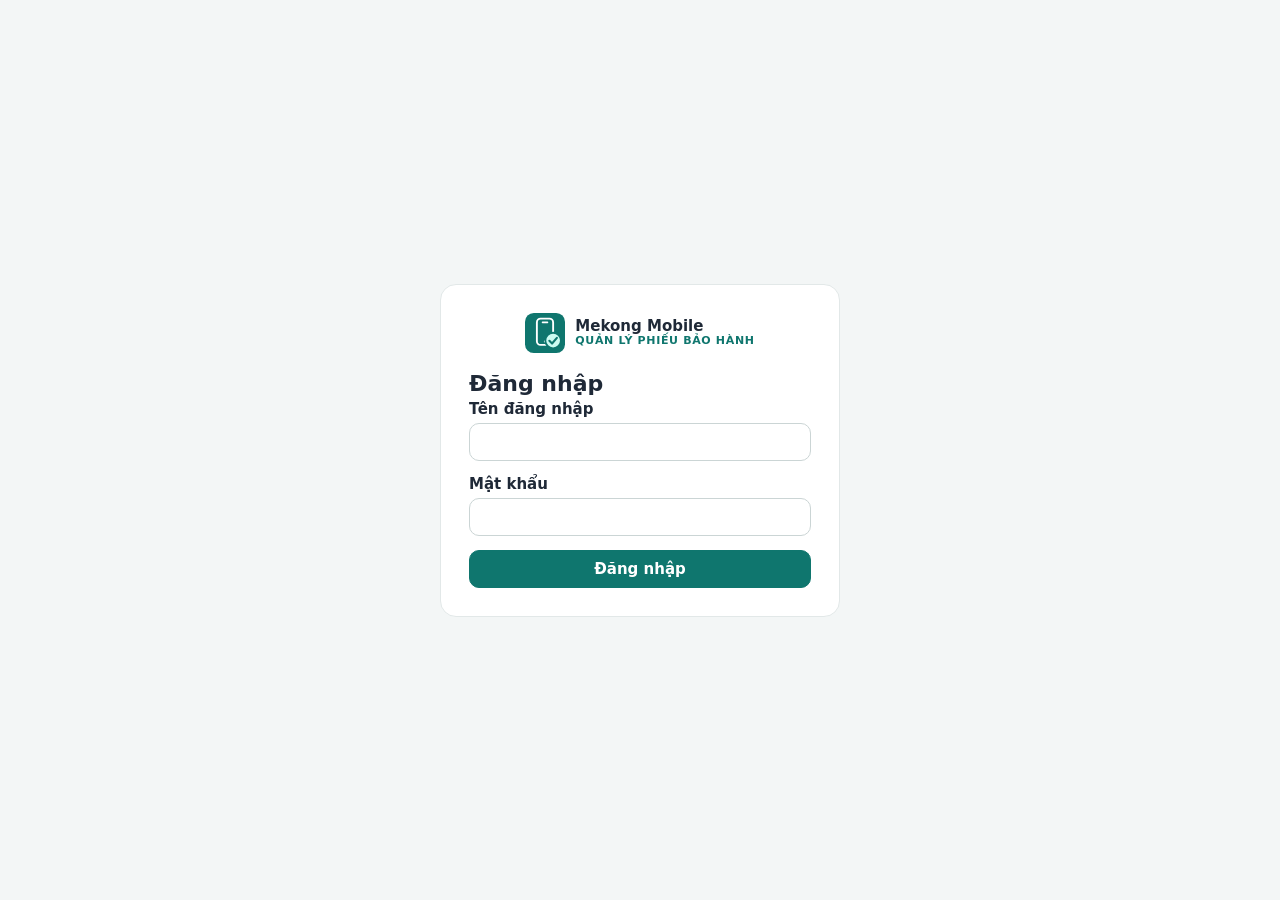
<file: frontend/index.html>
<!doctype html>
<html lang="vi">
<head>
  <meta charset="utf-8">
  <meta name="viewport" content="width=device-width, initial-scale=1">
  <title>Tổng quan - Quản lý phiếu bảo hành</title>
  <link rel="stylesheet" href="css/style.css">
</head>
<body>
  <main id="main"></main>
  <script type="module" src="js/pages/overview.js"></script>
</body>
</html>
</file>
<file: frontend/css/style.css>
:root {
  --teal: #0f766e; --teal-dark: #115e59; --teal-soft: #ccfbf1; --bg: #f3f6f6; --card: #fff;
  --text: #1f2937; --muted: #6b7280; --line: #e2e8e8;
  --red: #b91c1c; --red-soft: #fee2e2; --amber: #b45309; --amber-soft: #fef3c7;
  --green: #15803d; --green-soft: #dcfce7; --blue: #1d4ed8; --blue-soft: #dbeafe;
}
* { box-sizing: border-box; }
body { margin: 0; font-family: "Segoe UI", system-ui, sans-serif; background: var(--bg); color: var(--text); font-size: 15px; }
.hidden { display: none !important; }
.muted { color: var(--muted); }
h1 { font-size: 22px; margin: 0 0 4px; }
h2 { font-size: 17px; margin: 0 0 12px; }

.topbar { position: fixed; top: 0; left: 0; right: 0; height: 60px; background: var(--card); border-bottom: 1px solid var(--line);
  display: flex; align-items: center; justify-content: space-between; padding: 0 20px; z-index: 10; }
.brand { display: flex; align-items: center; gap: 10px; }
.brand-logo { width: 40px; height: 40px; display: block; }
.brand-name { font-weight: 700; line-height: 1.1; }
.brand-sub { font-size: 11px; letter-spacing: .06em; color: var(--teal); font-weight: 600; }
.user-box { position: relative; }
.user-btn { display: flex; align-items: center; gap: 8px; background: none; border: 1px solid var(--line); border-radius: 999px; padding: 4px 12px 4px 4px; cursor: pointer; font: inherit; }
.avatar { width: 30px; height: 30px; border-radius: 50%; background: var(--teal-soft); color: var(--teal-dark); display: grid; place-items: center; font-weight: 700; }
.user-menu { position: absolute; right: 0; top: 46px; background: var(--card); border: 1px solid var(--line); border-radius: 10px; min-width: 150px; box-shadow: 0 6px 20px rgba(0,0,0,.08); padding: 4px; }
.user-menu-item { display: block; width: 100%; text-align: left; padding: 9px 12px; background: none; border: 0; border-radius: 8px; cursor: pointer; font: inherit; }
.user-menu-item:hover { background: var(--bg); }

.sidebar { position: fixed; top: 60px; left: 0; bottom: 0; width: 210px; background: var(--card); border-right: 1px solid var(--line); padding: 16px 12px; }
.nav-item { display: block; padding: 10px 14px; border-radius: 10px; color: var(--text); text-decoration: none; margin-bottom: 4px; }
.nav-item:hover { background: var(--bg); }
.nav-item.active { background: var(--teal-soft); color: var(--teal-dark); font-weight: 600; }
main { margin: 60px 0 0 210px; padding: 24px; max-width: 1180px; }

.page-head { display: flex; justify-content: space-between; align-items: flex-start; gap: 12px; flex-wrap: wrap; margin-bottom: 18px; }
.card { background: var(--card); border: 1px solid var(--line); border-radius: 14px; padding: 18px; margin-bottom: 18px; }
.btn { background: var(--teal); color: #fff; border: 1px solid var(--teal); border-radius: 10px; padding: 9px 16px; font: inherit; font-weight: 600; cursor: pointer; text-decoration: none; display: inline-block; }
.btn:hover { background: var(--teal-dark); }
.btn:disabled { opacity: .55; cursor: not-allowed; }
.btn-outline { background: #fff; color: var(--teal-dark); }
.btn-outline:hover { background: var(--teal-soft); }
.btn-danger { background: #fff; color: var(--red); border-color: var(--red); }
.btn-danger:hover { background: var(--red-soft); }

.stats { display: grid; grid-template-columns: repeat(auto-fit, minmax(170px, 1fr)); gap: 14px; margin-bottom: 18px; }
.stat { background: var(--card); border: 1px solid var(--line); border-radius: 14px; padding: 16px; }
.stat-label { color: var(--muted); font-size: 13px; }
.stat-value { font-size: 30px; font-weight: 700; margin: 4px 0; }
.stat-note { font-size: 12.5px; color: var(--muted); }
.stat.warn .stat-value { color: var(--red); }
.stat.soon .stat-value { color: var(--amber); }

.tabs { display: flex; gap: 6px; flex-wrap: wrap; margin-bottom: 14px; }
.tab { background: #fff; border: 1px solid var(--line); border-radius: 999px; padding: 7px 14px; cursor: pointer; font: inherit; }
.tab.active { background: var(--teal); color: #fff; border-color: var(--teal); }

table { width: 100%; border-collapse: collapse; }
th, td { text-align: left; padding: 11px 10px; border-bottom: 1px solid var(--line); vertical-align: middle; }
th { font-size: 12.5px; color: var(--muted); text-transform: uppercase; letter-spacing: .03em; }
tbody tr:hover { background: #f8fbfb; }
.table-wrap { overflow-x: auto; }
a.code { color: var(--teal-dark); font-weight: 600; text-decoration: none; }
a.code:hover { text-decoration: underline; }

.badge, .chip { display: inline-block; padding: 3px 10px; border-radius: 999px; font-size: 12.5px; font-weight: 600; white-space: nowrap; }
.badge-moi { background: var(--blue-soft); color: var(--blue); }
.badge-dang_xu_ly { background: var(--amber-soft); color: var(--amber); }
.badge-hoan_tat { background: var(--green-soft); color: var(--green); }
.chip-con_han { background: var(--green-soft); color: var(--green); }
.chip-sap_den_han { background: var(--amber-soft); color: var(--amber); }
.chip-qua_han { background: var(--red-soft); color: var(--red); }

.pager { display: flex; align-items: center; justify-content: space-between; margin-top: 14px; gap: 10px; flex-wrap: wrap; }
.state { text-align: center; padding: 40px 16px; }
.state-title { font-weight: 600; margin: 0 0 6px; }
.state-error .state-title { color: var(--red); }
.spinner { width: 30px; height: 30px; border: 3px solid var(--teal-soft); border-top-color: var(--teal); border-radius: 50%; margin: 0 auto 10px; animation: spin 0.9s linear infinite; }
@keyframes spin { to { transform: rotate(360deg); } }

form .field { margin-bottom: 14px; }
label { display: block; font-weight: 600; margin-bottom: 5px; }
input, select, textarea { width: 100%; padding: 9px 11px; border: 1px solid #cbd5d5; border-radius: 10px; font: inherit; background: #fff; }
input:focus, select:focus, textarea:focus { outline: 2px solid var(--teal-soft); border-color: var(--teal); }
.invalid input, .invalid select, .invalid textarea { border-color: var(--red); }
.field-error { color: var(--red); font-size: 13px; margin-top: 4px; }
.alert { padding: 10px 14px; border-radius: 10px; margin-bottom: 14px; }
.alert-error { background: var(--red-soft); color: var(--red); }
.alert-ok { background: var(--green-soft); color: var(--green); }

.detail-grid { display: grid; grid-template-columns: repeat(auto-fit, minmax(240px, 1fr)); gap: 14px 24px; }
.kv-label { font-size: 12.5px; color: var(--muted); }
.kv-value { font-weight: 600; }
.inline-form { display: flex; gap: 10px; align-items: flex-end; flex-wrap: wrap; }
.inline-form .field { flex: 1 1 220px; margin: 0; }
ul.history { list-style: none; margin: 0; padding: 0; }
ul.history li { padding: 9px 0; border-bottom: 1px solid var(--line); }
ul.history li:last-child { border-bottom: 0; }
.two-col { display: grid; grid-template-columns: 1fr 1fr; gap: 18px; }

.modal-back { position: fixed; inset: 0; background: rgba(0,0,0,.4); display: grid; place-items: center; z-index: 50; }
.modal { background: #fff; border-radius: 14px; padding: 22px; width: min(420px, 92vw); }
.modal-actions { display: flex; justify-content: flex-end; gap: 10px; margin-top: 16px; }

.login-wrap { min-height: 100vh; display: grid; place-items: center; padding: 16px; }
.login-card { background: #fff; border: 1px solid var(--line); border-radius: 16px; padding: 28px; width: min(400px, 100%); }
.login-card .brand { justify-content: center; margin-bottom: 18px; }

@media (max-width: 800px) {
  .sidebar { position: static; width: auto; display: flex; gap: 6px; padding: 8px 12px; border-right: 0; border-bottom: 1px solid var(--line); margin-top: 60px; }
  main { margin: 0; padding: 16px; }
  .two-col { grid-template-columns: 1fr; }
  .user-name { display: none; }
}
</file>
